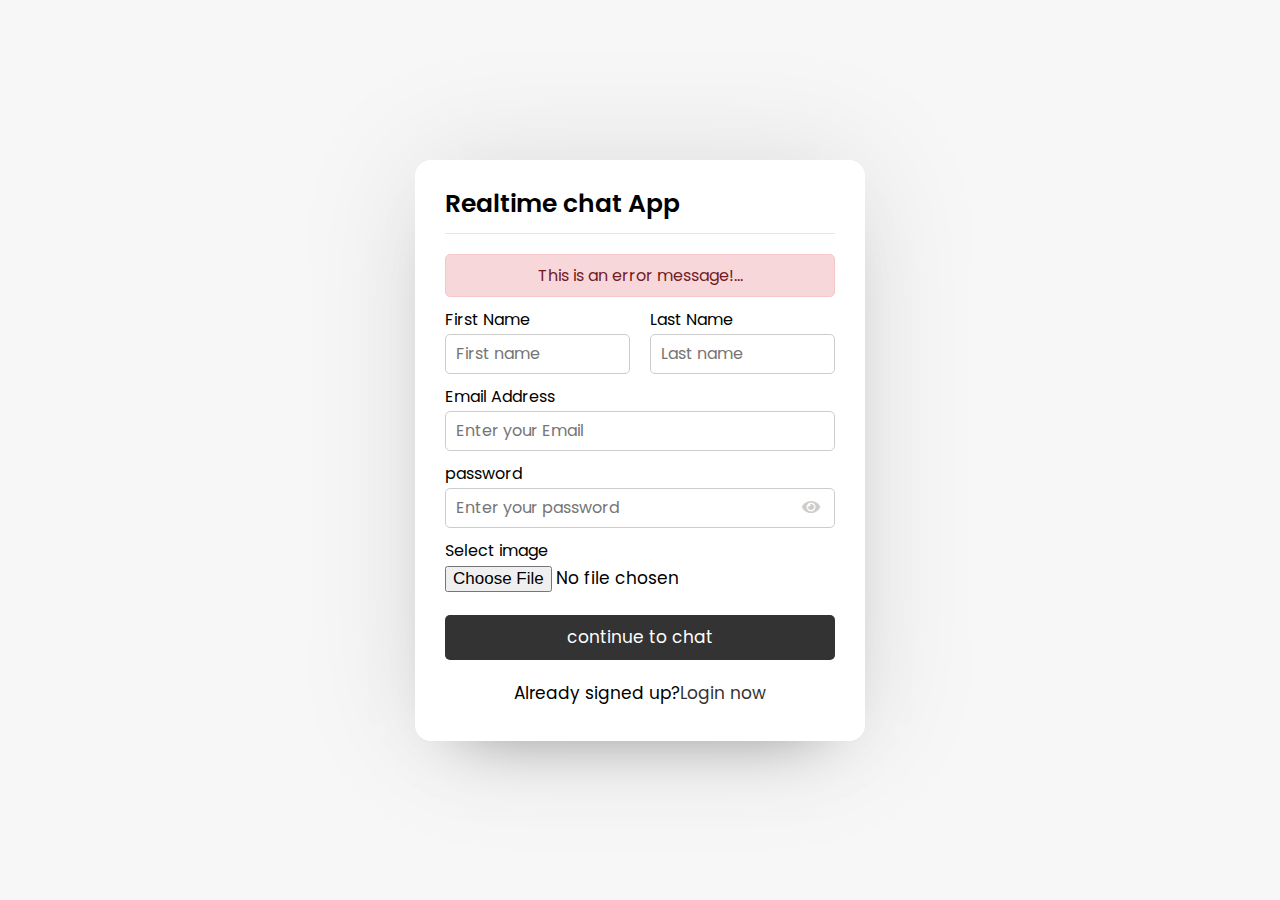
<file: index.html>
<!DOCTYPE html>
<html lang="en">
<head>
    <meta charset="UTF-8">
    <meta http-equiv="X-UA-Compatible" content="IE=edge">
    <meta name="viewport" content="width=device-width, initial-scale=1.0">
    <title>Real time chat app</title>
    <link rel="stylesheet" href="style.css">
    <link rel="stylesheet" href="https://cdnjs.cloudflare.com/ajax/libs/font-awesome/5.15.2/css/all.min.css"/>
    
    
</head>
<body>
  <div class="wrapper">
      <section class="form signup">
          <header>Realtime chat App</header>
          <form action="#">

            <div class="error-txt">This is an error message!...</div>
            <div class="name-details">

                <div class="field input">
                    <label for="">First Name</label>
                    <input type="text" placeholder="First name">
                </div>

                <div class="field input">
                    <label for="">Last Name</label>
                    <input type="text" placeholder="Last name">
                </div>
            </div>
                <div class="field input">
                    <label for="">Email Address</label>
                    <input type="text" placeholder="Enter your Email">
                </div>

                <div class="field input">
                    <label for="">password</label>
                    <input type="text" placeholder="Enter your password">
                    <i class="fas fa-eye"></i>
                </div>

                <div class="field image">
                    <label for="">Select image</label>
                    <input type="file">
                </div>

                <div class="field button">
                    <input type="submit" value="continue to chat">
                </div>

            
          </form>

           <div class="link">Already signed up?<a href="#">Login now</a></div>
          

      </section>
  </div>
  
</body>
</html>
</file>
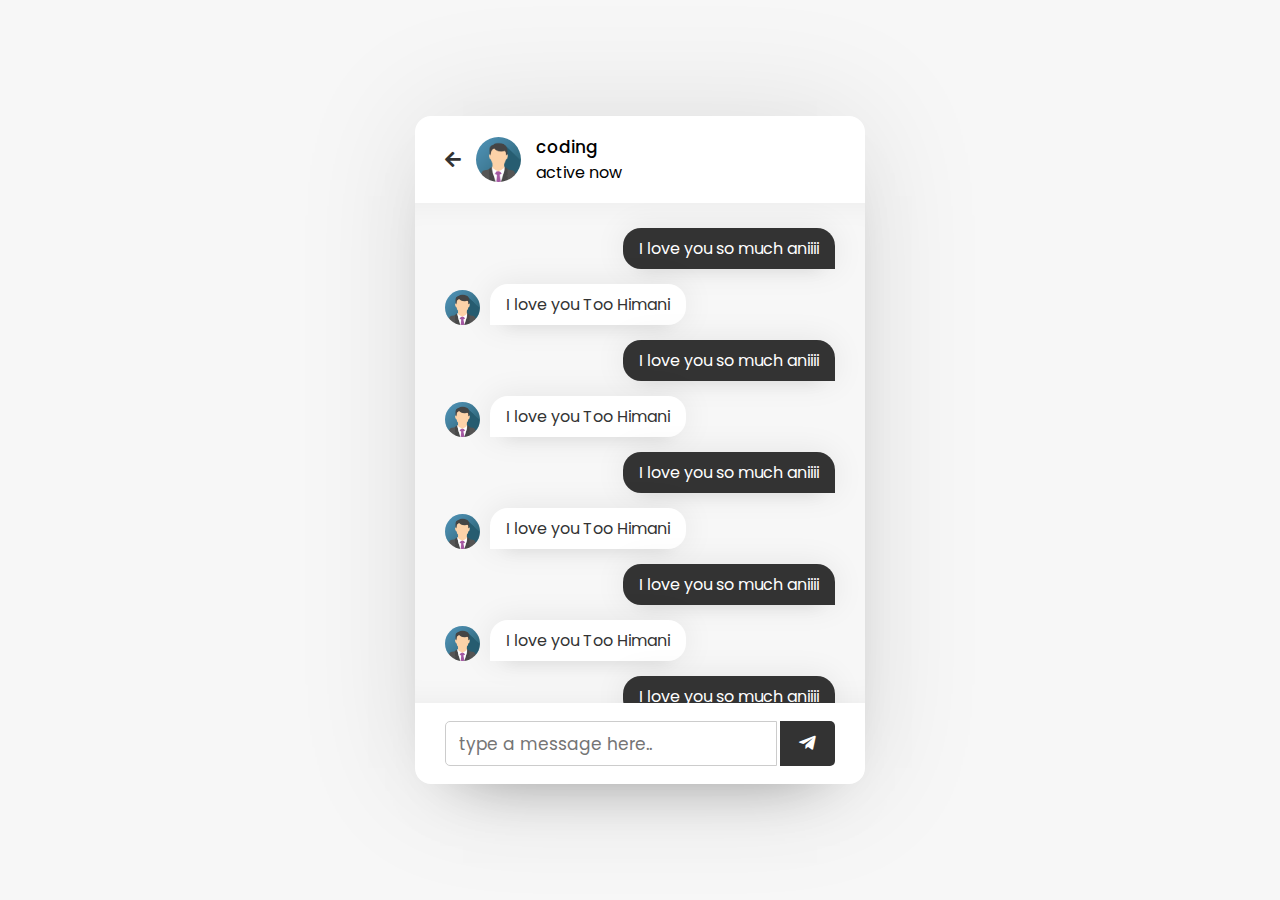
<file: chat.html>
<!DOCTYPE html>
<html lang="en">
<head>
    <meta charset="UTF-8">
    <meta http-equiv="X-UA-Compatible" content="IE=edge">
    <meta name="viewport" content="width=device-width, initial-scale=1.0">
    <title>Real time chat app</title>
    <link rel="stylesheet" href="style.css">
    <link rel="stylesheet" href="https://cdnjs.cloudflare.com/ajax/libs/font-awesome/5.15.2/css/all.min.css"/>
</head>
<body>
    <div class="wrapper">
        <section class="chat-area">
            <header>
                <a href="#" class="back-icon"><i class="fas fa-arrow-left"></i></a>
                <img src="img1.png" alt="">
                <div class="details">
                    <span>coding</span>
                    <p>active now</p>
                </div>
            </header>

            <div class="chat-box">

                <div class="chat outgoing">
                    <div class="details">
                        <p>I love you so much aniiii</p>
                    </div>
                </div>


                <div class="chat incoming">
                    <img src="img1.png" alt="">
                    <div class="details">
                        <p>I love you Too Himani</p>
                    </div>
                </div>

                <div class="chat outgoing">
                    <div class="details">
                        <p>I love you so much aniiii</p>
                    </div>
                </div>


                <div class="chat incoming">
                    <img src="img1.png" alt="">
                    <div class="details">
                        <p>I love you Too Himani</p>
                    </div>
                </div>

                <div class="chat outgoing">
                    <div class="details">
                        <p>I love you so much aniiii</p>
                    </div>
                </div>


                <div class="chat incoming">
                    <img src="img1.png" alt="">
                    <div class="details">
                        <p>I love you Too Himani</p>
                    </div>
                </div>
                <div class="chat outgoing">
                    <div class="details">
                        <p>I love you so much aniiii</p>
                    </div>
                </div>


                <div class="chat incoming">
                    <img src="img1.png" alt="">
                    <div class="details">
                        <p>I love you Too Himani</p>
                    </div>
                </div>
                <div class="chat outgoing">
                    <div class="details">
                        <p>I love you so much aniiii</p>
                    </div>
                </div>


                <div class="chat incoming">
                    <img src="img1.png" alt="">
                    <div class="details">
                        <p>I love you Too Himani</p>
                    </div>
                </div>



            </div>
            
         <form action="#" class="typing-area">
             <input type="text" placeholder="type a message here..">
             <button><i class="fab fa-telegram-plane"></i></button>
         </form>

        </section>

    </div>
    
</body>
</html>
</file>
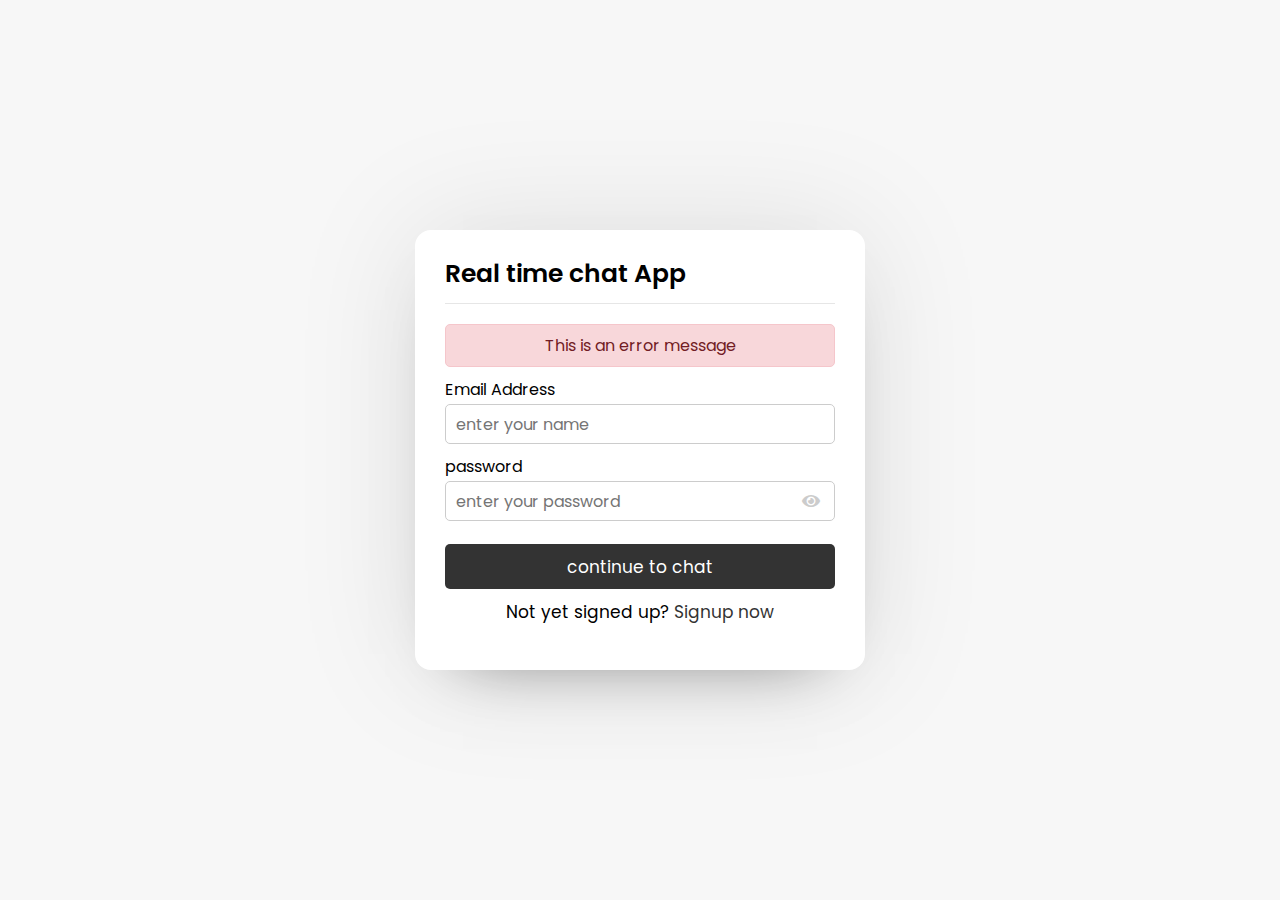
<file: login.html>
<!DOCTYPE html>
<html lang="en">
<head>
    <meta charset="UTF-8">
    <meta http-equiv="X-UA-Compatible" content="IE=edge">
    <meta name="viewport" content="width=device-width, initial-scale=1.0">
    <title>Real time chat app</title>
    <link rel="stylesheet" href="style.css">
    <link rel="stylesheet" href="https://cdnjs.cloudflare.com/ajax/libs/font-awesome/5.15.2/css/all.min.css"/>




   
    
</head>
<body>
    <div class="wrapper">
        <section class="form login">
            <header>Real time chat App</header>
            <form action="#">
                <div class="error-txt">This is an error message</div>
                <div clas="name-details">
                   

                    <div class="field input">
                        <label>Email Address</label>
                        <input type="text" placeholder="enter your name">
                    </div>
                    <div class="field input">
                        <label>password</label>
                        <input type="text" placeholder="enter your password">
                        <i class="fas fa-eye"></i>
                    </div>
                    

                    <div class="field button">
        
                        <input type="submit" value="continue to chat">
                    </div>

                    <div class="link">Not yet signed up? <a href="#">Signup now</a></div>

                    </div>
            </form>
        </section>
       
    </div>
</body>
</html>
</file>
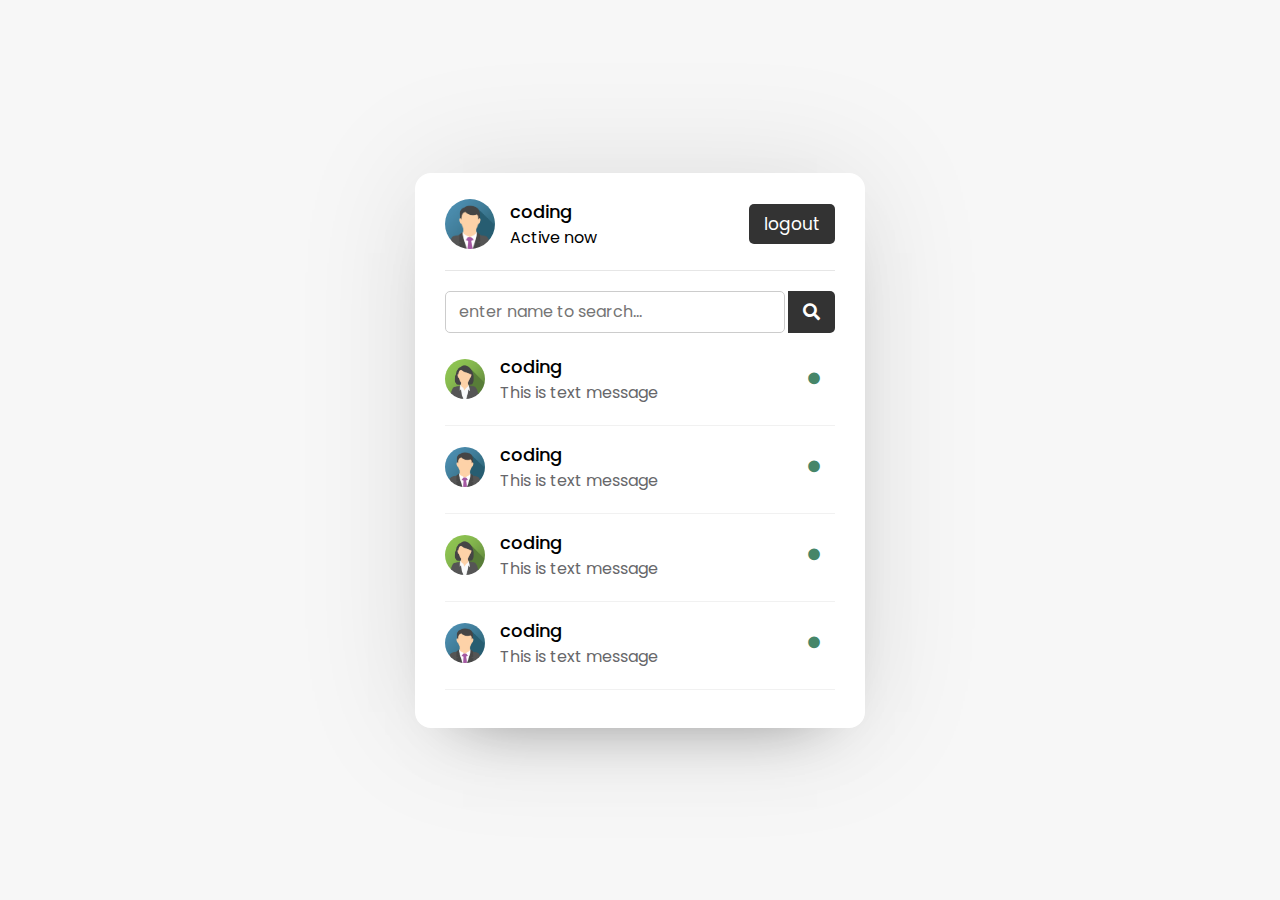
<file: user.html>
<!DOCTYPE html>
<html lang="en">
<head>
    <meta charset="UTF-8">
    <meta http-equiv="X-UA-Compatible" content="IE=edge">
    <meta name="viewport" content="width=device-width, initial-scale=1.0">
    <title>Realtime chat App</title>
   <link rel="stylesheet" href="style.css">
   <link rel="stylesheet" href="https://cdnjs.cloudflare.com/ajax/libs/font-awesome/5.15.2/css/all.min.css"/>
</head>
<body>
    <div class="wrapper">
        <section class="users">

<header>

    <div class="content">
        <img src="img1.png" alt="">
        <div class="details">
            <span>coding</span>
            <p>Active now</p>
        </div>

    </div>

    <a href="#" class="logout">logout</a>
</header>

<div class="search">
    <span class="text">select an user to start chat</span>
    <input type="text" placeholder="enter name to search...">
    <button><i class=" fas fa-search"></i></button>
</div>


<div class="users-list">


    <a href="#">
<div class="content">
    <img src="img2.png" alt="">
    <div class="details">
        <span>coding</span>
        <p>This is text message</p>
    </div>
</div>
<div class="status-dot"><i class="fas fa-circle"></i></div>
    </a>




    <a href="#">
        <div class="content">
            <img src="img1.png" alt="">
            <div class="details">
                <span>coding</span>
                <p>This is text message</p>
            </div>
        </div>
        <div class="status-dot"><i class="fas fa-circle"></i></div>
            </a>



            <a href="#">
                <div class="content">
                    <img src="img2.png" alt="">
                    <div class="details">
                        <span>coding</span>
                        <p>This is text message</p>
                    </div>
                </div>
                <div class="status-dot"><i class="fas fa-circle"></i></div>
                    </a>



                    <a href="#">
                        <div class="content">
                            <img src="img1.png" alt="">
                            <div class="details">
                                <span>coding</span>
                                <p>This is text message</p>
                            </div>
                        </div>
                        <div class="status-dot"><i class="fas fa-circle"></i></div>
                            </a>


                            <a href="#">
                                <div class="content">
                                    <img src="img2.png" alt="">
                                    <div class="details">
                                        <span>coding</span>
                                        <p>This is text message</p>
                                    </div>
                                </div>
                                <div class="status-dot"><i class="fas fa-circle"></i></div>
                                    </a>

</div>



        </section>
    </div>
</body>
</html>
</file>
<file: style.css>
@import url('https://fonts.googleapis.com/css2?family=Poppins:wght@200;300;400;500;600;700&display=swap');
*{
    margin: 0;
    padding: 0;
    box-sizing: border-box;
    text-decoration:none;
    font-family:'poppins',sans-serif;
} 
body{ 
    display: flex;
    align-items: center;
    justify-content: center;
    min-height: 100vh;
    background: #f7f7f7;
}

.wrapper{
    background: #fff;
    width: 450px;
    border-radius: 16px;
    box-shadow: 0 0 128px 0 rgba(0,0,0,0.1),
                0 32px 64px -48px rgba(0,0,0,0.5);


}

/* Signup form css code */
.form{
    padding: 25px 30px;

}
.form header{
    font-size: 25px;
    font-weight: 600;
    padding-bottom: 10px;
    border-bottom: 1px solid #e6e6e6;

}
.form form{
    margin: 20px 0;


}

.form form .error-txt{
    color: #721c24;
    background:#f8d7da;
    padding: 8px 10px;
    text-align: center;
    border-radius: 5px;
    margin-bottom: 10px;
    border: 1px solid #f5c6cb;

}
.form form .name-details{
    display: flex;
}

form .name-details .field:first-child{
    margin-right: 10px;
}
form .name-details .field:last-child{
    margin-left: 10px;
}

.form form .field{
    display: flex;
    position:relative;
    flex-direction: column;
    margin-bottom: 10px;

}
.form form .field label{
    margin-bottom: 2px;

}

.form form .field input{
    outline:none;

}

.form form .input input{
    height: 40px;
    width: 100%;
    font-size: 16px;
    padding: 0 10px;
    border: 1px solid #ccc;
    border-radius: 5px;

}
.form form .image input{
    font-size: 17px;

}
.form form .button input{
    margin-top: 13px;
    height: 45px;
    border: none;
    font-size: 17px;
    font-weight: 400;
    background: #333;
    color: #fff;
    border-radius: 5px;
    cursor: pointer;
}

.form form .field i{
    position: absolute;
    right: 15px;
    color: #ccc;
    top: 70%;
    transform: translateY(-50%);
    cursor: pointer;
}
.form .link{
    text-align: center;
    margin: 10px 0;
    font-size: 17px;
}

.form .link a{
    color: #333;

}
.form .link a:hover{
    text-decoration: underline;
}

 /* user area css code*/
 .users{
     padding: 25px 30px;


     
 }
 .users header,
 .users-list a{
     display: flex;
     align-items: center;
     padding-bottom: 20px;
     justify-content: space-between;
     border-bottom: 1px solid #e6e6e6;
 }

 .wrapper img{
     object-fit: cover;
     border-radius: 50%;
 }

 :is(.users, .users-list) .content{
     display: flex;
     align-items: center;
 }

 .users header .content img{
     height: 50px;
     width: 50px;

 }
 :is(.users, .users-list) .details{
     color: #000;
     margin-left: 15px;
 }
 :is(.users, .users-list) .details span{
     font-size:18px;
     font-weight: 500;
 }
 .users header .logout{
     color:#fff;
     font-size: 17px;
     padding: 7px 15px;
     background: #333;
     border-radius: 5px;
 }
 .users .search{
     margin: 20px 0;
     display: flex;
     position:relative;
     align-items: center;
     justify-content:space-between;

 }
 .users .search .text{
     font-size: 18px;
 }

 .users .search input{
     position: absolute;
     height: 42px;
     width: calc(100% - 50px);
     border: 1px solid #ccc;
     padding: 0 13px;
     font-size:16px;
     border-radius:5px;
     outline: none;


 }
.users .search button{
    width: 47px;
    height: 42px;
    border: none;
    outline: none;
    color: #fff;
    background: #333;
    cursor: pointer;
    font-size: 17px;
    border-radius: 0 5px 5px 0;

}


.users-list{
    max-height: 350px;
    overflow-y:auto;

}
:is(.users-list,.chat-box)::-webkit-scrollbar{
    width: 0px;
}




.users-list a{
    margin-bottom: 15px;
    page-break-after:10px;
    padding-right: 15px;
    border-bottom-color:#f1f1f1;

}
.users-list a:last-child{
    border:none;
    margin-bottom:0px;


}
.users-list a .content p{
    color:#67676a;

}


.users-list a .content img{
    height: 40px;
    width: 40px;


}
.users-list a .status-dot{

    font-size:12px;
    color: #468669;
}


/*we use this class name in php to show ofline status*/


.users-list a .status-dot.offline{
    color:#ccc;
}

/* chat area css code*/
.chat-area header{
display: flex;
align-items: center;
padding: 18px 30px;
}
.chat-area header .back-icon{
    font-size: 18px;
    color: #333;
}
.chat-area header img{
    height: 45px;
    width: 45px;
    margin: 0 15px;
}

.chat-area header span{
    font-size: 17px;
    font-weight: 500;
}

.chat-box{
    height: 500px;
    overflow-y:auto;
    background: #f7f7f7;
    padding: 10px 30px 20px 30px;
    box-shadow: inset 0 32px 32px -32px rgb(0 0 0 / 5%),
                inset 0 -32px 32px -32px rgb(0 0 0/ 5%);
}
.chat-box .chat{
    margin:15px 0;
}
.chat-box .chat p{
    word-wrap:break-word;
  padding: 8px 16px;
  box-shadow: 0 0 32px rgb(0 0 0 / 8%),
              0 16px 16px -16px rgb(0 0 0/ 10%);

}
.chat-box .outgoing{
    display: flex;
}
.outgoing .details{
    margin-left: auto;
    max-width: calc(100% - 130px);
}
.outgoing .details p{
    background: #333;
    color:#fff;
    border-radius: 18px 18px 0 18px;

}
.chat-box .incoming{
    display: flex;
    align-items: flex-end;
}
.chat-box .incoming img{
    height: 35px;
    width:35px;
}
.incoming .details{
    margin-left:10px;
    margin-right:auto;
    max-width:calc(100% - 130px);

}
 .incoming .details p{
    color: #333;
    background: #fff;
    border-radius: 18px 18px 18px 0;
}
.chat-area .typing-area{
    padding:18px 30px;
    display: flex;
    justify-content: space-between;
}
.typing-area input{
    height: 45px;
    width: calc(100% - 58px);
    font-size: 17px;
    border: 1px solid #ccc;
    padding: 0 13px;
    border-radius: 5px 0 0 5px;
    outline: none;

}
.typing-area button{
    width: 55px;
    border:none;
    outline: none;
    background: #333;
    color:#fff;
    font-size:19px;
    cursor: pointer;
    border-radius: 0 5px 5px 0;

    
}
</file>
